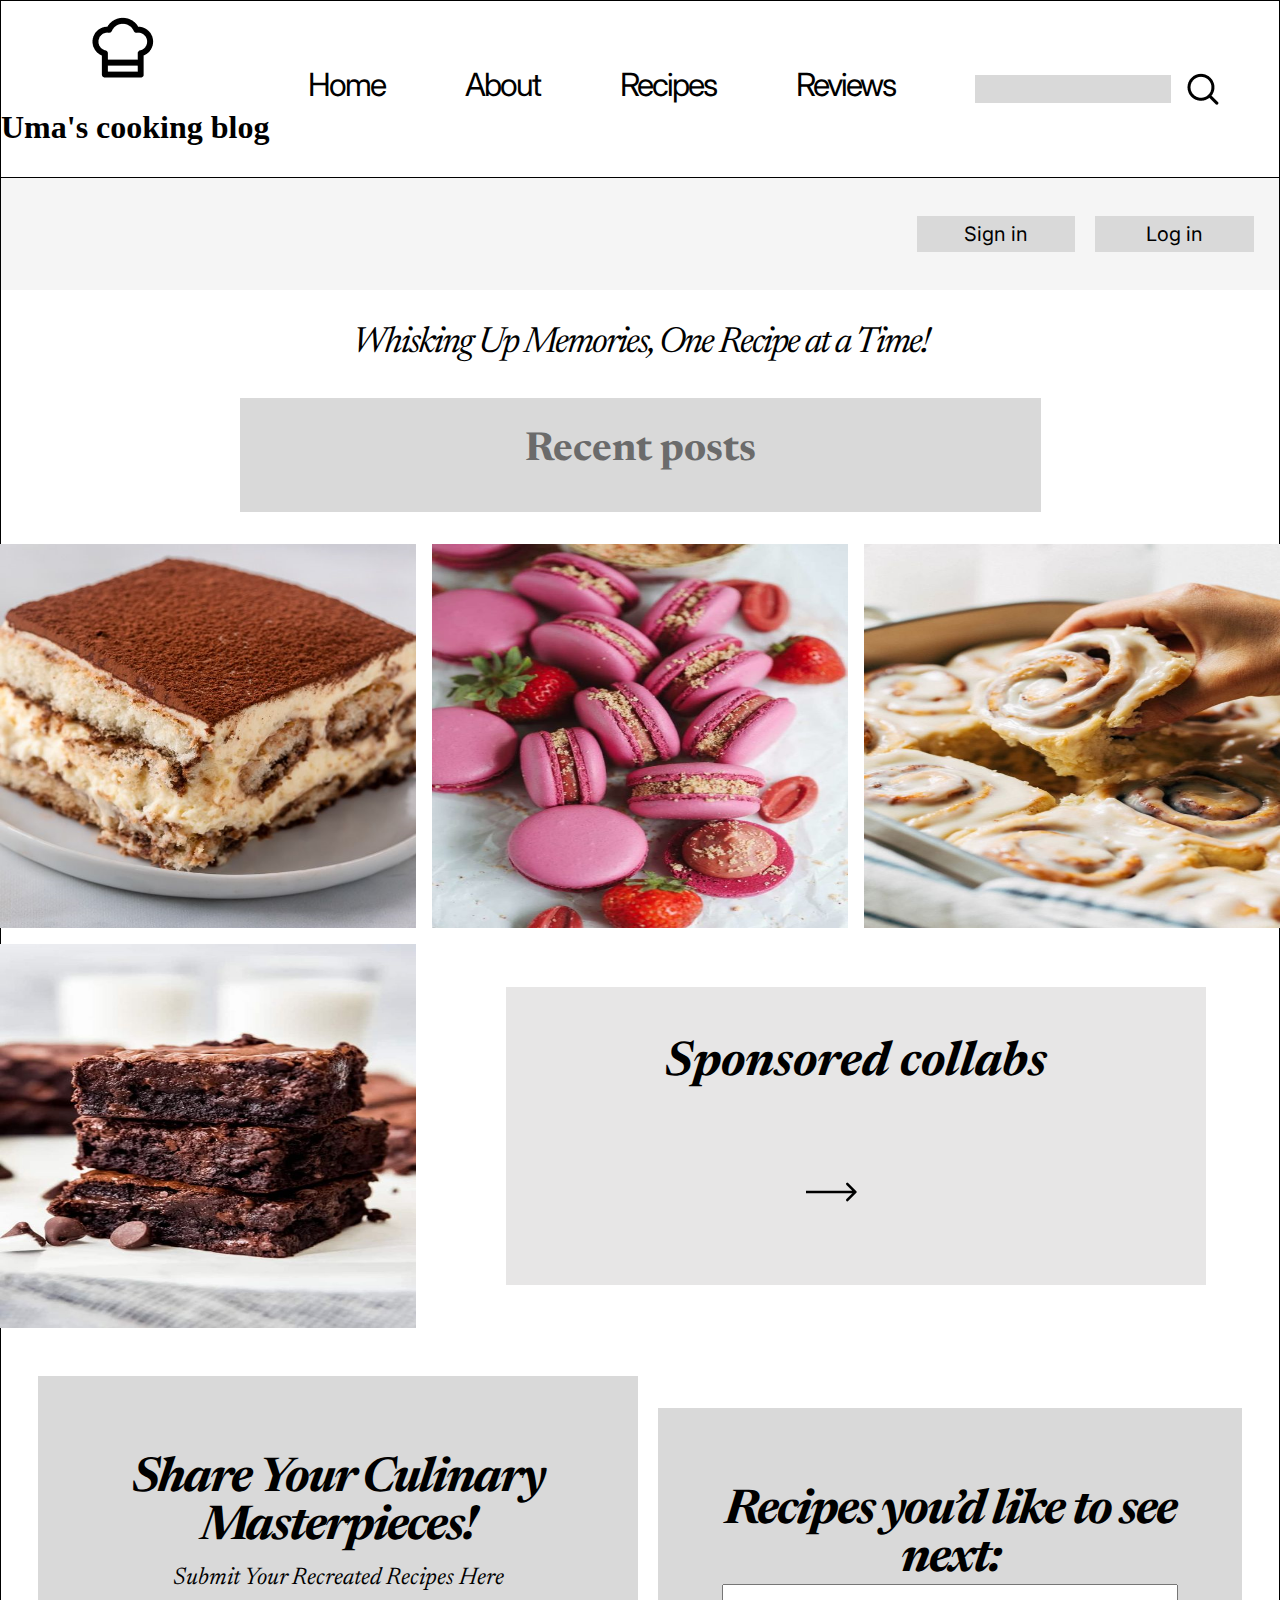
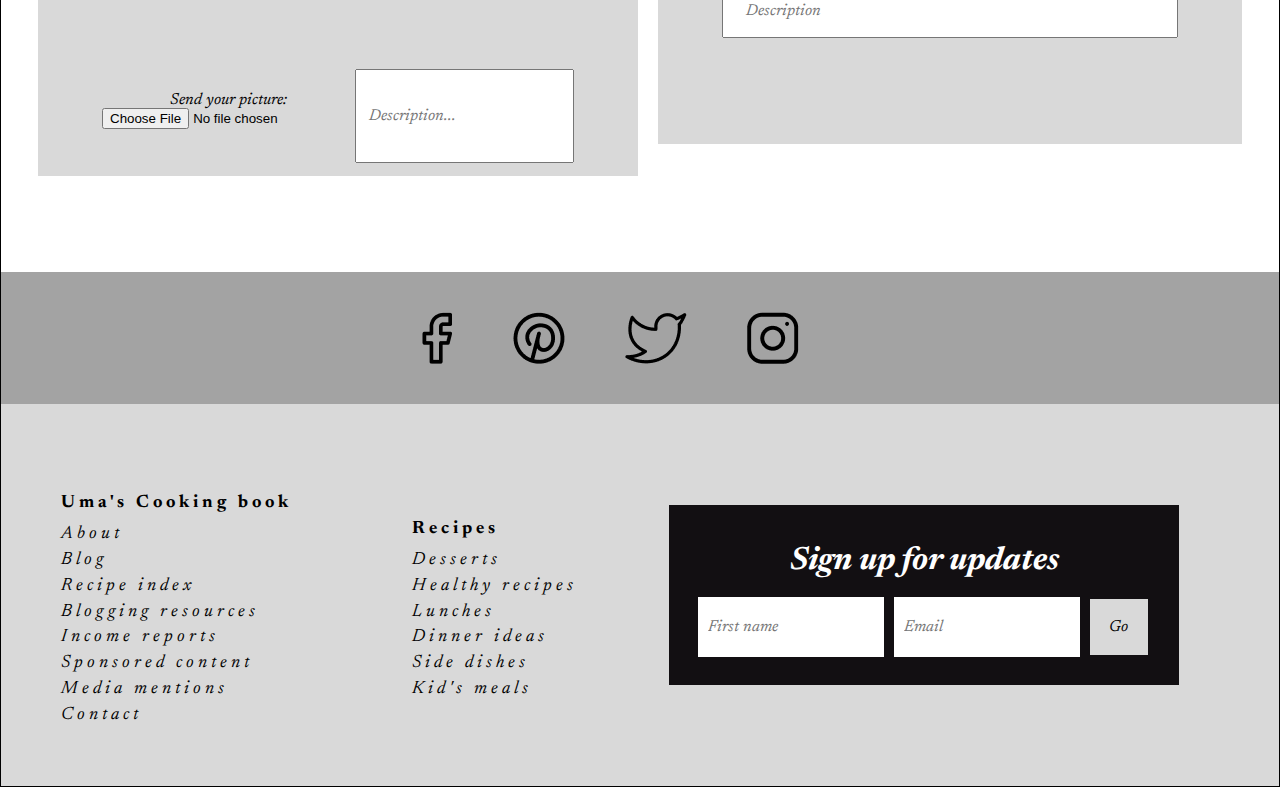
<file: index.html>
<!DOCTYPE html>
<html lang="en">

<head>
    <title>Home Page</title>
    <meta charset="UTF-8">
    <meta http-equiv="X-UA-Compatible" content="IE=edge">
    <meta name="viewport" content="width=device-width, initial-scale=1.0">
    <link rel="stylesheet" href="Cooking_Blog_Style.css">
    <link rel="preconnect" href="https://fonts.googleapis.com">
    <link rel="preconnect" href="https://fonts.gstatic.com" crossorigin>
    <link
        href="https://fonts.googleapis.com/css2?family=Anta&family=Assistant:wght@200..800&family=Inter:wght@100..900&family=Roboto+Condensed:ital,wght@0,100..900;1,100..900&display=swap"
        rel="stylesheet">
    <link
        href="https://fonts.googleapis.com/css2?family=Anta&family=Assistant:wght@200..800&family=Inter:wght@100..900&family=Newsreader:ital,opsz,wght@0,6..72,200..800;1,6..72,200..800&family=Roboto+Condensed:ital,wght@0,100..900;1,100..900&display=swap"
        rel="stylesheet">
</head>

<body>
    <header>
        <div class="child-1">
            <div class="header-logo">
                <div class="logo">
                    <img src="images/chef-hat.png" alt="">
                </div>
                <div class="header-1">
                    <h1>Uma's cooking blog</h1>
                </div>
            </div>

            <nav>
                <ul>
                    <li><a href="#">Home</a></li>
                    <li><a href="LandingPage.html">About</a></li>
                    <li><a href="#">Recipes</a></li>
                    <li><a href="#">Reviews</a></li>
                </ul>
                <div class="search-bar">
                    <input value="">
                    <img src="images/icon_search_.png" alt="">
                </div>
            </nav>
        </div>

        <div class="child-2">
            <div class="header-button">
                <button>Sign in</button>
                <button>Log in</button>
            </div>
        </div>
    </header>

    <main>
        <section>
            <div class="container-1">
                <p>Whisking Up Memories, One Recipe at a Time!</p>
            </div>
            <div class="container-2">
                <h2>Recent posts</h2>
            </div>

            <div class="parent-container">
                <div class="container-3">
                    <img class="image-1" src="images/Tiramisu.png" alt="">
                    <img class="image-2" src="images/macarons.png" alt="">
                    <img class="image-3" src="images/cinammon_rolls.png" alt="">
                    <img class="image-4" src="images/brownies.png" alt="">
                    <div class="container-4">
                        <a href="#">
                            <h3>Sponsored collabs</h3>
                            <img src="images/row_icon.png" alt="">
                        </a>
                    </div>
                </div>
            </div>

            <div class="container-5">
                <div class="box-1">
                    <h4>Share Your Culinary Masterpieces!</h4>
                    <p>Submit Your Recreated Recipes Here</p>
                    <div class="container-6">
                        <div class="container-7">
                            <label for="pictureUpload">Send your picture:</label>
                            <input class="input-1" type="file" id="pictureUpload">
                        </div>
                        <input class="input-2" placeholder="Description...">
                    </div>
                </div>

                <div class="box-2">
                    <h4>Recipes you’d like to see next:</h4>
                    <input placeholder="Description">
                </div>
            </div>
        </section>

        <footer>
            <div class="footer-1">
                <img class="footer-image" src="images/icon_facebook_.png" alt="">
                <img class="footer-image" src="images/icon_pinterest_.png" alt="">
                <img class="footer-image" src="images/icon_twitter_.png" alt="">
                <img class="footer-image" src="images/icon_instagram_.png" alt="">
            </div>

            <div class="container-8">
                <div class="list-container">
                    <ul class="list1">
                        <li>
                            <h5>Uma's Cooking book</h5>
                        </li>
                        <li><a href="LandingPage.html">About</a></li>
                        <li><a href="#">Blog</a></li>
                        <li><a href="#">Recipe index</a></li>
                        <li><a href="#">Blogging resources</a></li>
                        <li><a href="#">Income reports</a></li>
                        <li><a href="#">Sponsored content</a></li>
                        <li><a href="#">Media mentions</a></li>
                        <li><a href="#">Contact</a></li>
                    </ul>
                    <ul class="list2">
                        <li>
                            <h5>Recipes</h5>
                        </li>
                        <li><a href="#">Desserts</a></li>
                        <li><a href="#">Healthy recipes</a></li>
                        <li><a href="#">Lunches</a></li>
                        <li><a href="#">Dinner ideas</a></li>
                        <li><a href="#">Side dishes</a></li>
                        <li><a href="#">Kid's meals</a></li>
                    </ul>
                </div>
                <div class="container-9">
                    <h5>Sign up for updates</h5>
                    <div class="container-10">
                        <input placeholder="First name">
                        <input placeholder="Email">
                        <button>Go</button>
                    </div>
                </div>
            </div>
        </footer>
    </main>
</body>

</html>
</file>
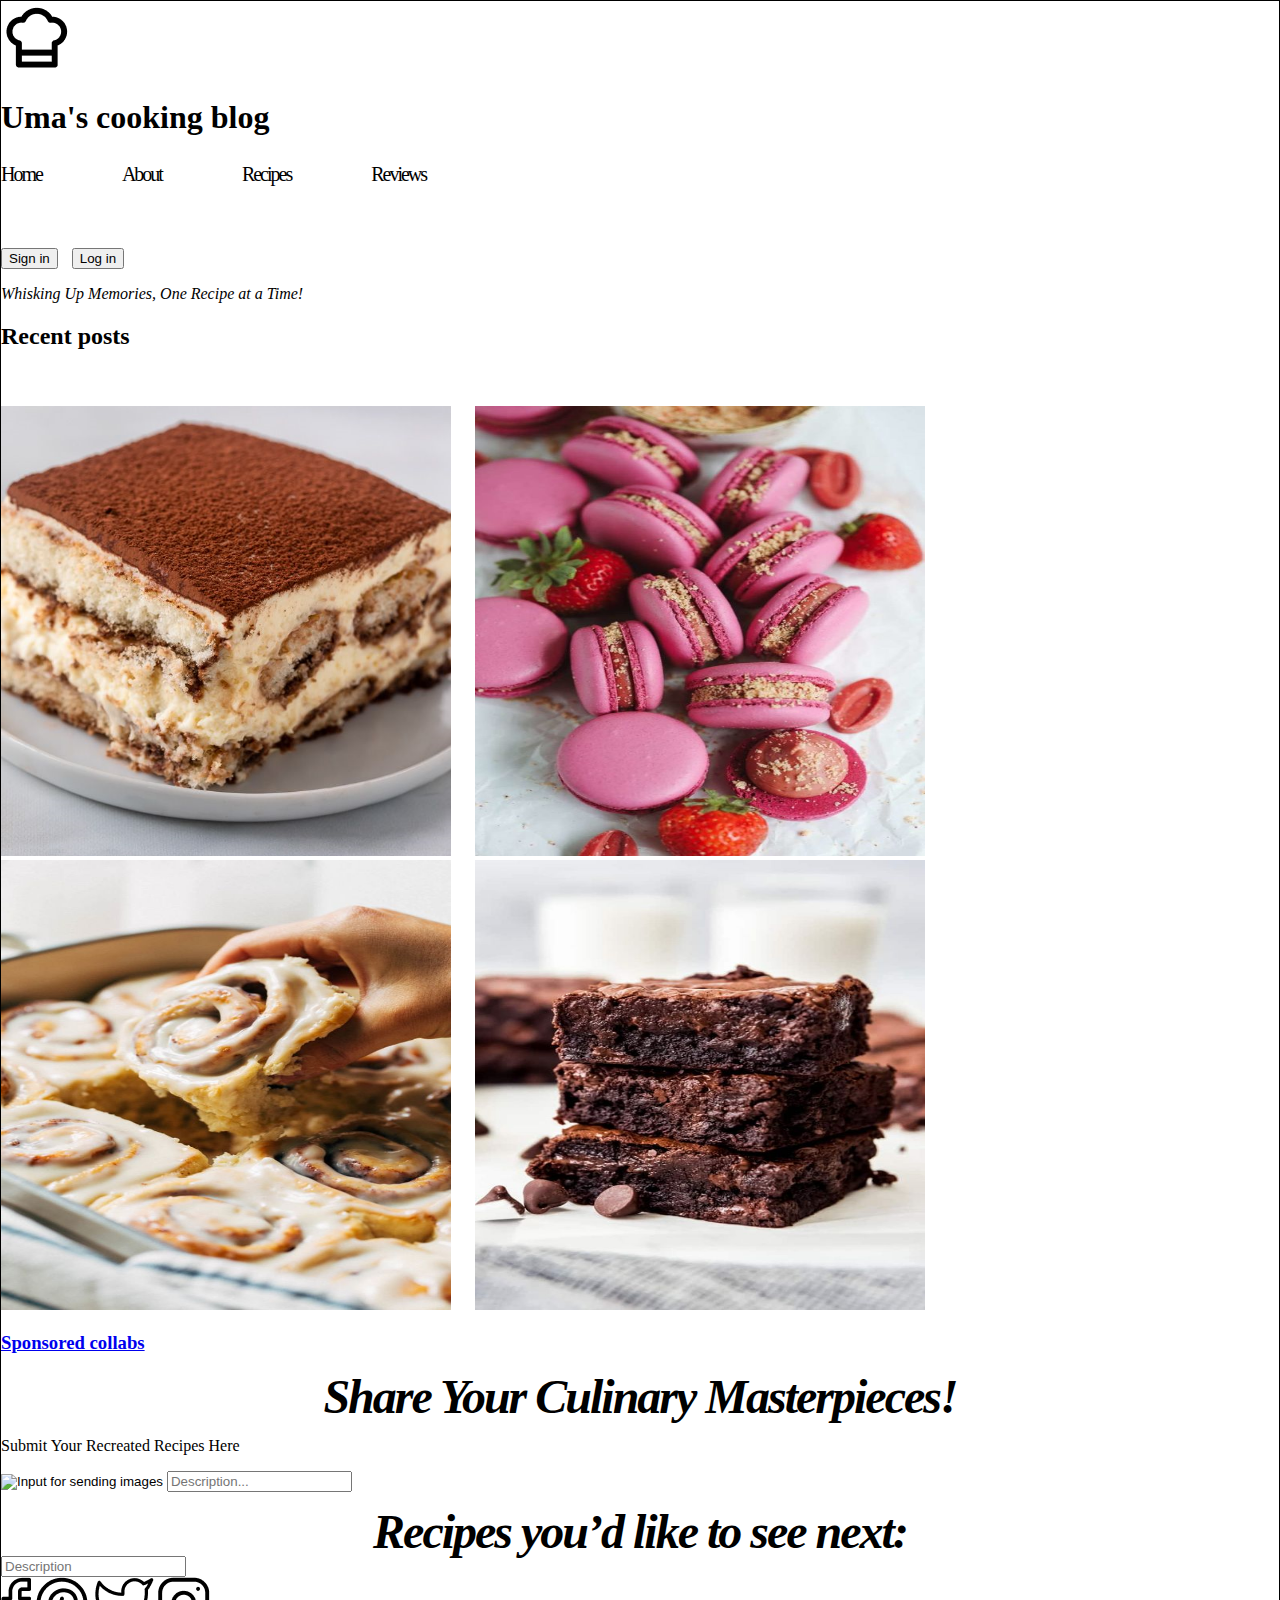
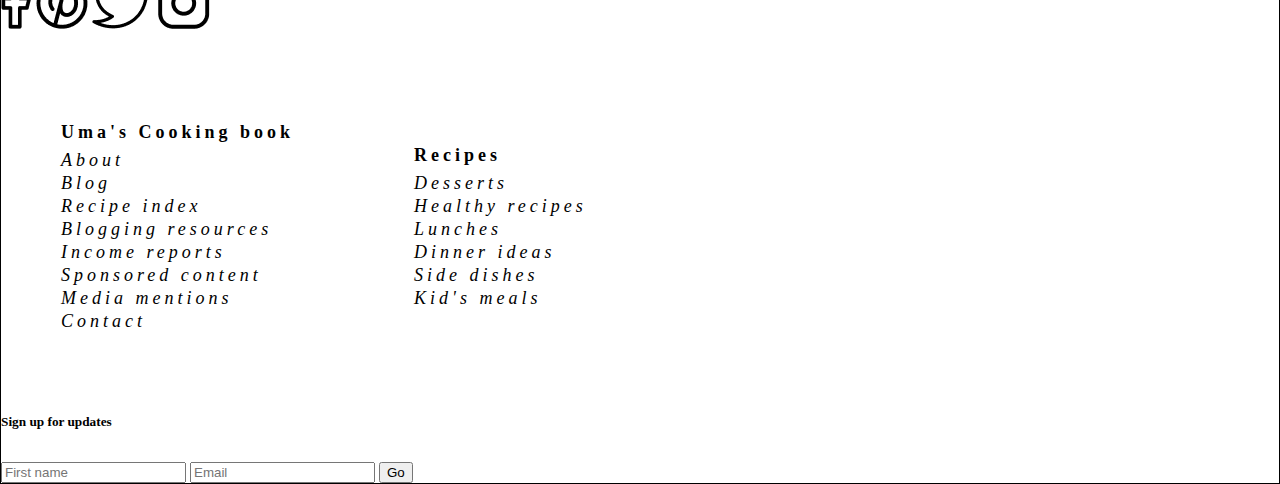
<file: Cooking_Blog.html>
<!DOCTYPE html>
<html lang="en">

<head>
    <title>Home Page</title>
    <meta charset="UTF-8">
    <meta http-equiv="X-UA-Compatible" content="IE=edge">
    <meta name="viewport" content="width=device-width, initial-scale=1.0">
    <link rel="stylesheet" href="Cooking_Blog_Style.css">
</head>

<body>
    <header>
        <img src="images\chef-hat.png" alt="chef hat">
        <h1>Uma's cooking blog</h1>
        <nav>
            <ul>
                <a href="#">
                    <li>Home</li>
                </a>
                <a href="LandingPage.html">
                    <li>About</li>
                </a>
                <a href="#">
                    <li>Recipes</li>
                </a>
                <a href="#">
                    <li>Reviews</li>
                </a>
            </ul>
        </nav>
        <button>Sign in</button>
        <button>Log in</button>
    </header>

    <main>
        <section>
            <p><i>Whisking Up Memories, One Recipe at a Time!</i></p>
            <h2>Recent posts</h2><br><br>
            <div class="container">
                <img src="images\Tiramisu.png" alt="Tiramisu">
                <img src="images\macarons.png" alt="macarons">
                <img src="images\cinammon_rolls.png" alt="cinammon_rolls">
                <img src="images\brownies.png" alt="brownies">
            </div>
            <div>
                <a href="#">
                    <h3>Sponsored collabs</h3>
                </a>
            </div>
            <div>
                <h4>Share Your Culinary Masterpieces!</h4>
                <p>Submit Your Recreated Recipes Here</p>
                <input type="image" placeholder="Send your picture" alt="Input for sending images">
                <input placeholder="Description...">
            </div>
            <div>
                <h4>Recipes you’d like to see next:</h4>
                <input placeholder="Description">
            </div>
        </section>
        <footer>
            <div>
                <img src="images\icon _facebook_.png">
                <img src="images\icon _pinterest_.png">
                <img src="images\icon _twitter_.png">
                <img src="images\icon _instagram_.png">
            </div>
            <div class="list-container">
                <ul class="list1">
                    <li>
                        <h5>Uma's Cooking book</h5>
                    </li>
                    <li><a href="LandingPage.html">About</a></li>
                    <li><a href="#">Blog</a></li>
                    <li><a href="#">Recipe index</a></li>
                    <li><a href="#">Blogging resources</a></li>
                    <li><a href="#">Income reports</a></li>
                    <li><a href="#">Sponsored content</a></li>
                    <li><a href="#">Media mentions</a></li>
                    <li><a href="#">Contact</a></li>
                </ul>
                <ul class="list2">
                    <li>
                        <h5>Recipes</h5>
                    </li>
                    <li><a href="#">Desserts</a></li>
                    <li><a href="#">Healthy recipes</a></li>
                    <li><a href="#">Lunches</a></li>
                    <li><a href="#">Dinner ideas</a></li>
                    <li><a href="#">Side dishes</a></li>
                    <li><a href="#">Kid's meals</a></li>
                </ul>
            </div>
            <div>
                <h5>Sign up for updates</h5>
                <input placeholder="First name">
                <input placeholder="Email">
                <button>Go</button>
            </div>
        </footer>
    </main>
</body>

</html>
</file>
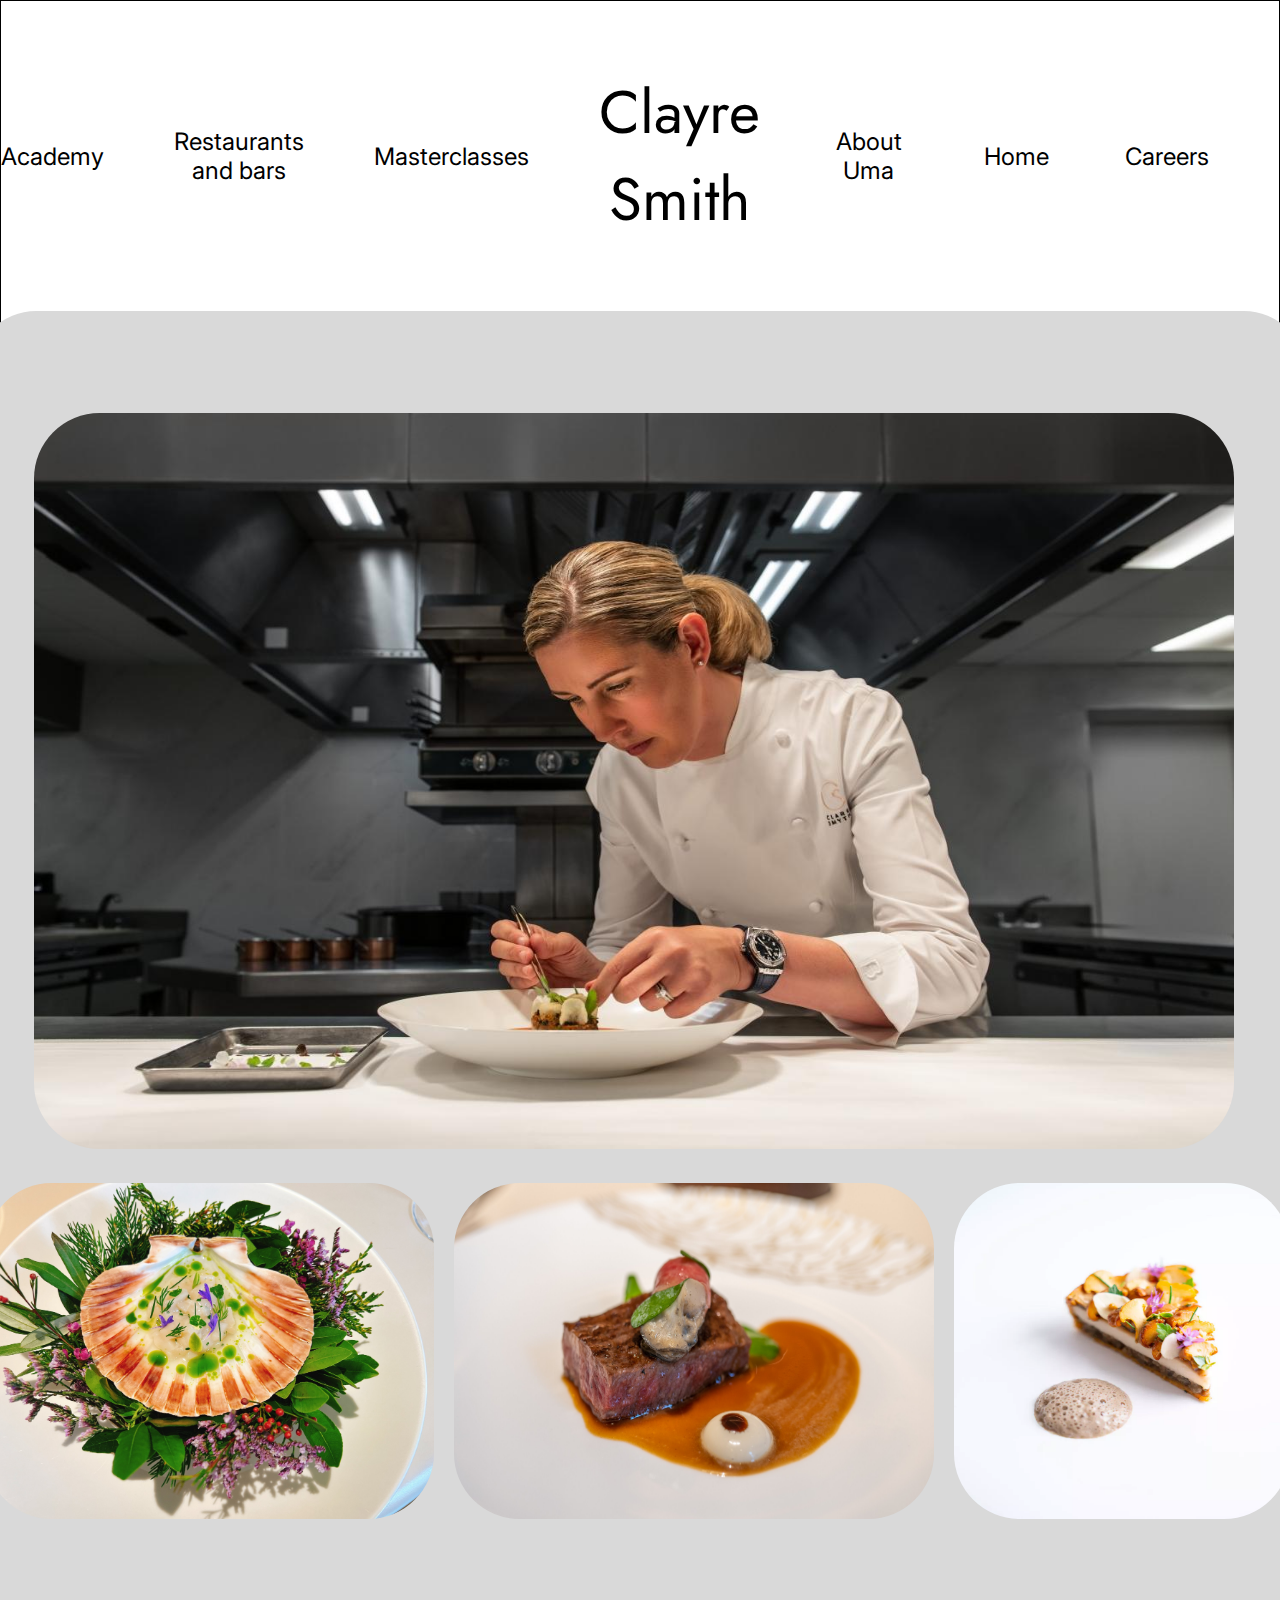
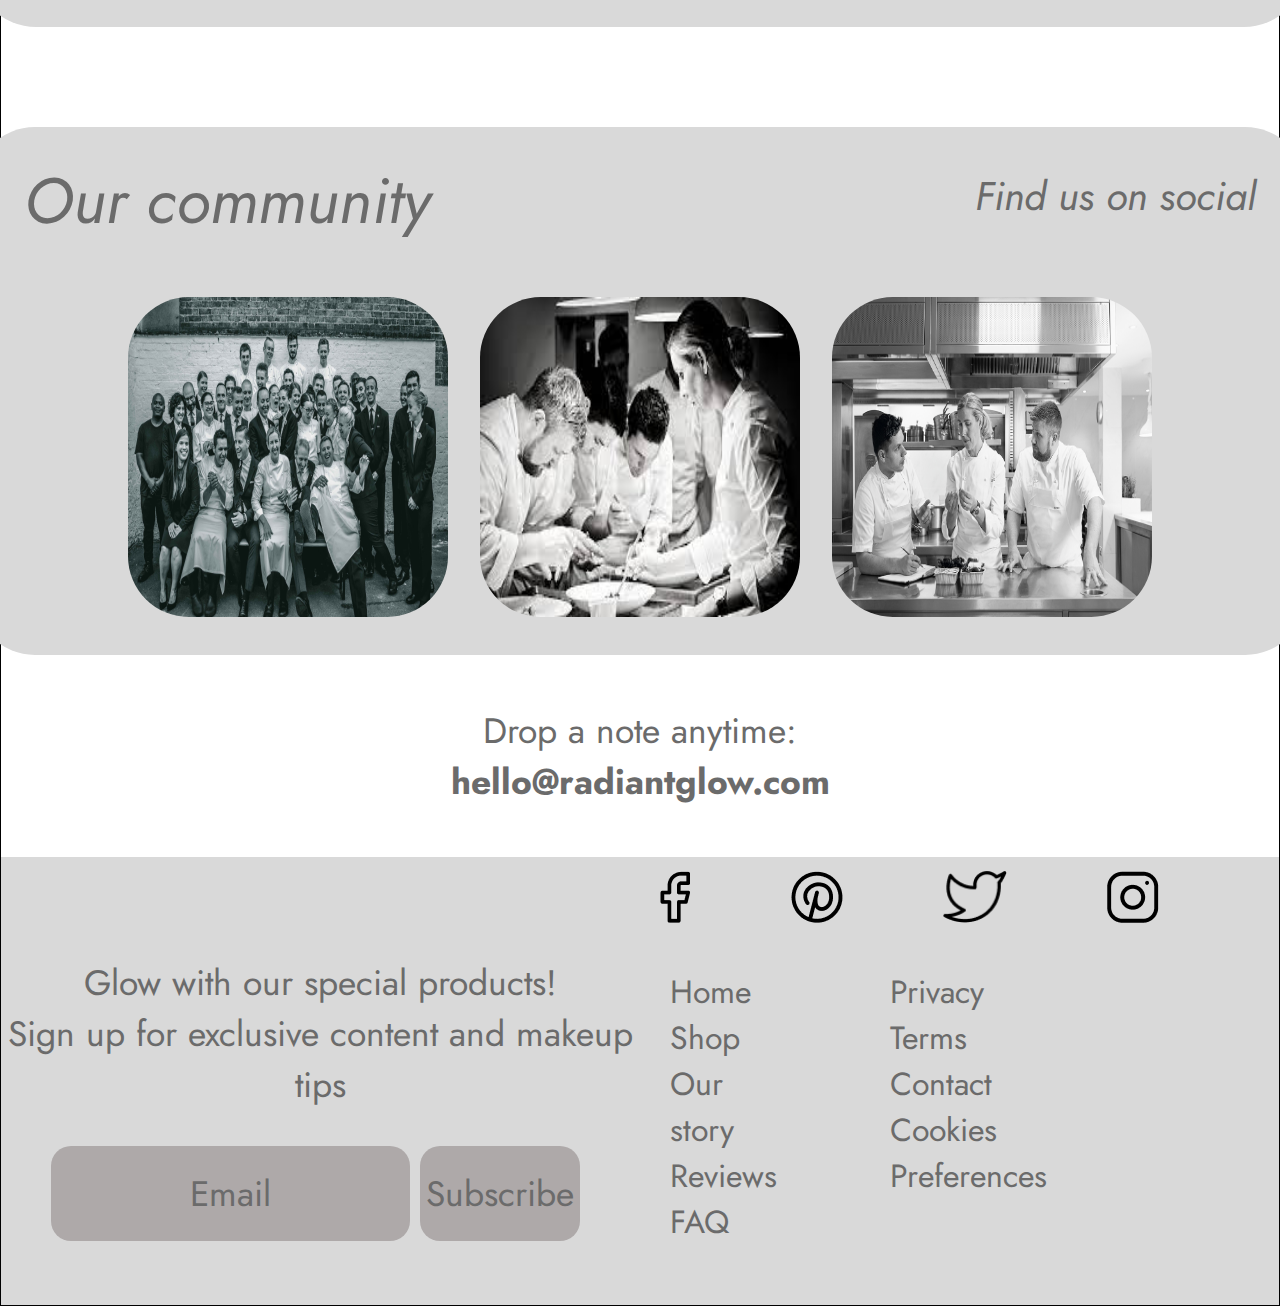
<file: LandingPage.html>
<!DOCTYPE html>
<html lang="en">

<head>
    <title>About</title>
    <meta charset="UTF-8">
    <meta http-equiv="X-UA-Compatible" content="IE=edge">
    <meta name="viewport" content="width=device-width, initial-scale=1.0">
    <link rel="stylesheet" href="LandingPageStyle.css">
    <link rel="preconnect" href="https://fonts.googleapis.com">
    <link rel="preconnect" href="https://fonts.gstatic.com" crossorigin>
    <link
        href="https://fonts.googleapis.com/css2?family=Anta&family=Assistant:wght@200..800&family=Inter:wght@100..900&family=Jost:ital,wght@0,100..900;1,100..900&family=Newsreader:ital,opsz,wght@0,6..72,200..800;1,6..72,200..800&family=Roboto+Condensed:ital,wght@0,100..900;1,100..900&display=swap"
        rel="stylesheet">
    <link
        href="https://fonts.googleapis.com/css2?family=Anta&family=Assistant:wght@200..800&family=Inter:wght@100..900&family=Newsreader:ital,opsz,wght@0,6..72,200..800;1,6..72,200..800&family=Roboto+Condensed:ital,wght@0,100..900;1,100..900&display=swap"
        rel="stylesheet">
</head>

<body>
    <header>
        <nav>
            <ul>
                <li><a href="#">Academy</a></li>
                <li><a href="#">Restaurants and bars</a></li>
                <li><a href="#">Masterclasses</a></li>
                <li>
                    <h1>Clayre Smith</h1>
                </li>
                <li><a href="#">About Uma</a></li>
                <li><a href="index.html">Home</a></li>
                <li><a href="#">Careers</a></li>
            </ul>
        </nav>
    </header>

    <main>
        <section>
            <div class="container-1">
                <div class="main-picture-container">
                    <img src="images/Clare-Smyth.jpg" alt="">
                </div>
                <div class="image-container-1">
                    <img src="images/dish1.png" alt="first dish">
                    <img src="images/dish2.png" alt="second dish">
                    <img src="images/dish3.png" alt="third dish">
                </div>
            </div>

            <div class="container-2">
                <div class="container-3">
                    <h2>Our community</h2>
                    <h3>Find us on social</h3>
                </div>
                <div class="image-container-2">
                    <img src="images/community_1.png" alt="first community picture">
                    <img src="images/community_2.png" alt="second community picture">
                    <img src="images/community_3.png" alt="third community picture">
                </div>
            </div>

            <div class="container-4">
                <p>Drop a note anytime:<br><b>hello@radiantglow.com</b></p>
            </div>
        </section>
    </main>

    <footer>
<div class="container-5">
    <div class="container-10">
        <div class="container-7">
            <div class="container-6">
                <ul>
                    <li><a href="index.html">Home</a></li>
                    <li><a href="#">Shop</a></li>
                    <li><a href="#">Our story</a></li>
                    <li><a href="#">Reviews</a></li>
                    <li><a href="#">FAQ</a></li>
                </ul>
                <ul>
                    <li><a href="#">Privacy</a></li>
                    <li><a href="#">Terms</a></li>
                    <li><a href="#">Contact</a></li>
                    <li><a href="#">Cookies Preferences</a></li>
                </ul>
            </div>
            <div class="container-8">
                <img src="images/icon_facebook_.png" alt=" ">
                <img src="images/icon_pinterest_.png" alt=" ">
                <img src="images/icon_twitter_.png" alt=" ">
                <img src="images/icon_instagram_.png" alt=" ">
            </div>
        </div>
        
        <div class="container-9">
            <p>Glow with our special products!<br>Sign up for exclusive content and makeup tips</p>
            <div class="form-container">
                <input type="text" value="Email">
                <button>Subscribe</button>
            </div>
        </div>
    </div>
</div>

    </footer>
</body>

</html>
</file>
<file: Cooking_Blog_Style.css>
html {
    background-color: white;
    width: auto;
    height: auto;
    border: 0.1rem solid black;
}

body,
html {
    margin: 0rem;
    padding: 0rem;
}

.child-1 {
    height: 11rem;
    width: 100%;
    background-color: white;
    border-bottom: 0.1rem solid black;
    display: flex;
    justify-content: space-between;
    align-items: center;
}

.header-logo {
    display: flex;
    flex-direction: column;
    align-items: center;
    justify-content: center;
}

.header-logo .logo {
    margin-right: 2.5rem;
}

.header-1 h1 {
    margin-right: 1rem;
}

.search-bar {
    display: flex;
    flex-direction: row;
    align-items: center;
}

.search-bar input {
    background-color: #D9D9D9;
    border: none;
    margin-right: 1rem;
    height: 1.625rem;
    width: 12rem;
}

li {
    font-family: 'Inter';
    font-size: 1.25rem;
    letter-spacing: -0.125rem;
    color: #000000;
}

nav {
    display: flex;
    flex-direction: row;
    padding-right: 3.75rem;
}


nav ul {
    padding: 0;
    list-style-type: none;
    display: flex;
    align-items: center;
}

nav li {
    margin-right: 5rem;
}

nav a {
    font-size: 2rem;
    height: 3rem;
    line-height: 0.106rem;
    text-decoration: none;
    color: black;
}

nav li input {
    vertical-align: middle;
    border: none;
    background-color: #D9D9D9;
    width: 12rem;
    height: 1.625rem;
}

nav li img {
    vertical-align: middle;
}

.search-bar li {
    margin-right: 1rem;
}


.child-2 {
    height: 7rem;
    background-color: #F5F5F5;
    width: 100%;
    display: flex;
    align-items: center;
    justify-content: flex-end;
}

.header-button {
    height: 35.06px;
    width: 362px;
    display: flex;
    gap: 10px;
}

.header-button button {
    width: 158.35px;
    height: 35.06px;
    font-family: 'Inter';
    font-size: 20px;
    letter-spacing: -2;
    border: none;
    align-self: flex-end;
    background-color: #D9D9D9;
    color: #000000;
}

.container-1 {
    display: flex;
    flex-direction: column;
    align-items: center;
}

.container-1 p {
    font-family: 'Newsreader';
    font-size: 36px;
    letter-spacing: -2px;
    font-style: italic;
    text-align: center;
}

.container-2 {
    height: 114.05px;
    width: 801px;
    background-color: #D9D9D9;
    display: flex;
    flex-direction: column;
    align-items: center;
    margin: auto;
}

.container-2 h2 {
    vertical-align: middle;
    font-family: 'Newsreader';
    font-size: 40px;
    letter-spacing: -2%;
    color: #6B6B6B;
}

.container-3 {
    display: grid;
    grid-template-columns: repeat(3, 1fr);
    grid-column-gap: 1rem;
    grid-row-gap: 1rem;
    justify-content: center;
    align-items: center;
}

.parent-container {
    display: flex;
    justify-content: center;
    align-items: center;
    margin-top: 2rem;
}

.image-1 {
    grid-area: 1 / 1 / 2 / 2;
    width: 26rem;
    height: 24rem;
}

.image-2 {
    grid-area: 1 / 2 / 2 / 3;
    width: 26rem;
    height: 24rem;
}

.image-3 {
    grid-area: 1 / 3 / 2 / 4;
    width: 26rem;
    height: 24rem;
}

.image-4 {
    grid-area: 2 / 1 / 3 / 2;
    width: 26rem;
    height: 24rem;
}

.container-4 {
    grid-area: 2 / 2 / 3 / 4;
    display: flex;
    margin-left: auto;
    margin-right: auto;
    align-self: center;
    width: 700px;
    height: 297.45px;
    background-color: #E7E6E6;
    justify-content: center;
    align-items: top;
}

.container-4 a {
    font-family: 'Newsreader';
    font-size: 40.68px;
    line-height: 59.3px;
    letter-spacing: -2%;
    color: #000000;
    font-style: italic;
    text-align: center;
    text-decoration: none;
    font-weight: 100;
}

.container-4 img {
    align-self: flex-end;
}

.container-5 {
    display: flex;
    margin: 3rem;
    justify-content: center;
    align-items: center;
    width: auto;
    height: auto;
    flex-direction: row;
    margin-bottom: 6rem;
}


.box-1 {
    display: flex;
    flex-direction: column;
    align-items: center;
    height: 17rem;
    width: 40rem;
    background-color: #D9D9D9;
    padding: 4rem;
}

h4 {
    font-family: 'Newsreader';
    font-size: 3rem;
    font-style: italic;
    letter-spacing: -0.125rem;
    line-height: 3rem;
    text-align: center;
    margin-bottom: 0rem;
    margin-top: 1rem;

}

.box-1 p {
    font-family: 'Newsreader';
    font-size: 24px;
    font-style: italic;
    letter-spacing: -2%;
    line-height: 52.8px;
    margin-top: 0rem;
}

.box-2 {
    display: flex;
    flex-direction: column;
    align-items: center;
    height: 13rem;
    width: 34rem;
    background-color: #D9D9D9;
    padding: 4rem;
    margin-left: 1.25rem;
}

.box-2 input {
    width: 28rem;
    height: 3rem;
    align-items: center;
    justify-content: center;
    align-content: center;
    text-indent: 1.25rem;
    font-family: 'Newsreader';
    font-size: 1rem;
    font-style: italic;
    letter-spacing: -2%;
}

.container-6 {
    margin-top: 0rem;
    display: flex;
    flex-direction: row;
    align-items: center;
    padding-bottom: 20rem;

}

.container-7 {
    display: flex;
    flex-direction: column;
    align-items: center;
}

.container-7 label {
    font-family: 'Newsreader';
    font-size: 16px;
    font-style: italic;
    letter-spacing: -2%;
}

.container-7 input {
    width: auto;
    height: auto;
}

.input-1 {
    width: auto;
    height: auto;
    border-color: 0.1rem black solid;
}

.input-2 {
    width: 211px;
    height: 88.29px;
    border-color: 1px black solid;
    margin: 40px 0px 30px 0px;
    text-indent: 10px;
    font-family: 'Newsreader';
    font-size: 16px;
    font-style: italic;
    letter-spacing: -2%;
}

.container img {
    width: 450px;
    height: 450px;
    margin-right: 20px;
}

.list-container {
    display: flex;
    flex-direction: row;
    align-items: center;
    grid-area: 1 / 1 / 2 / 2;
}

.list-container ul {
    margin: 60px;
    padding: 0;
    list-style: none;
    justify-content: center;
    align-items: center;
}

.list-container h5 {
    font-family: 'Newsreader';
    font-size: 18px;
    margin-bottom: 5px;
    letter-spacing: 4px;
    margin-bottom: 5px;
    line-height: 110%;
    justify-content: left;
    font-style: bold;
    color: black;
}

.list-container a {
    text-decoration: none;
    font-family: 'Newsreader';
    font-size: 18px;
    margin-bottom: 5px;
    letter-spacing: 4px;
    margin-bottom: 5px;
    line-height: 110%;
    justify-content: left;
    font-style: italic;
    color: black;
}

.footer-1 {
    display: flex;
    width: 100%;
    height: 132.32px;
    background-color: #A3A3A3;
    align-items: center;
    justify-content: center;
    flex-wrap: nowrap;
    justify-content: center;
    align-content: flex-start;
    overflow: auto;
    flex-direction: row;
}

.footer-image {
    margin-right: 60px;
}

.footer-2 {
    align-content: right;
    display: flex;
    flex-direction: column;
}

.container-9 {
    width: 509.88px;
    height: 179.68px;
    background-color: #120F12;
    align-self: center;
    justify-content: center;
    margin-right: 100px;
    grid-area: 1 / 3 / 2 / 4;
}

.container-8 {
    display: flex;
    flex-direction: row;
    justify-content: space-between;
    align-items: center;
    background-color: #D9D9D9;
}

.container-9 h5 {
    font-family: 'Newsreader';
    color: white;
    font-size: 32px;
    font-style: italic;
    letter-spacing: -2%;
    text-align: center;
    margin: 2.5rem 0rem 0rem 0rem;
}

.container-10 {
    display: flex;
    flex-direction: row;
    /* justify-content: center; */
    align-items: center;
    align-content: center;
    margin: 0.62rem 0rem 0rem 1.8rem;
}

.container-10 input,
button {
    margin: 10px 10px 0px 0px;
}

.container-10 button {
    height: 3.5rem;
    width: 3.6rem;
    background-color: #D9D9D9;
    color: #000000;
    font-family: 'Newsreader';
    font-size: 1rem;
    font-style: italic;
    border: none;
}

.container-10 input {
    height: 58px;
    width: 174px;
    background-color: white;
    color: #A3A3A3;
    font-family: 'Newsreader';
    font-size: 16px;
    font-style: italic;
    border: none;
    padding-left: 10px;
}

@media (min-width: 400px) and (max-width: 1240px) {
    header {
        height: auto;
        padding: 1rem;
    }

    .child-1 {
        flex-direction: column;
        height: auto;
    }

    .header-logo .logo {
        margin-right: 3rem;
        display: flex;
        flex-direction: column;
        align-items: center;
        width: 100%;
    }

    .header-1 h1 {
        margin-right: 3rem;
    }

    nav {
        flex-direction: column;
        margin: 2rem;
    }

    nav ul {
        flex-direction: column;
        align-items: center;
    }

    nav ul li {
        margin: 0.5rem 0;
        text-align: center;
        font-size: 2rem;
    }

    .search-bar {
        margin-left: 4rem;
        flex-direction: row;
        align-self: center;
        align-self: center;
    }

    .child-2 {
        flex-direction: column;
        justify-content: center;
    }

    .container-1 {
        width: auto;
        height: auto;
    }

    .container-1 p {
        text-align: center;
        font-size: auto;
        margin: 2rem;
    }

    .container-2 {
        width: auto;
        height: auto;
    }

    .container-2 h2 {
        text-align: center;
        font-size: auto;
    }

    .container-3 {
        display: flex;
        flex-direction: column;
        align-items: center;
    }

    .container-4 {
        display: flex;
        flex-direction: column;
        align-items: center;
        text-align: center;
        max-width: 60%;
        margin-bottom: 0rem;
    }

    .container-4 h3 {
        font-size: 2rem;
    }

    .container-4 img {
        margin: auto;
        width: auto;
        height: auto;
    }

    .container-5 {
        display: flex;
        flex-direction: column;
        align-items: center;
        margin: 2rem;
        width: auto;
        height: auto;
    }

    .box-1 {
        max-width: 60%;
        max-height: 100%;
        margin-bottom: 2rem;
        text-align: center;
    }

    .box-1 h4 {
        margin-bottom: 1rem;
        font-size: 2rem;
    }

    .box-1 p {
        margin-bottom: 1rem;
        font-size: 1rem;
    }

    .container-6 {
        display: flex;
        flex-direction: column;
        align-items: center;
        padding-bottom: 10rem;
    }

    .container-7 {
        margin-top: 0rem;
        display: flex;
        flex-direction: column;
        align-items: center;
        align-self: center;
    }

    .input-1 {
        height: auto;
        width: auto;
    }

    .input-2 {
        margin: 1rem;
        height: auto;
        width: auto;
    }

    .box-2 {
        display: flex;
        flex-direction: column;
        align-items: center;
        max-width: 60%;
        height: auto;
    }

    .box-2 h4 {
        margin-bottom: 1rem;
        font-size: 2rem;
    }

    .box-2 input {
        height: auto;
        width: auto;
    }

    .footer-1 {
        display: flex;
        flex-direction: row;
        align-items: center;
        max-width: 100%;
    }

    .footer-1 img {
        align-items: center;
    }

    .container-8 {
        display: flex;
        flex-direction: column-reverse;
        align-items: center;
        width: auto;
        height: auto;
    }

    .container-9 {
        margin: 1rem;
        width: auto;
        height: auto;
        padding: 1.5rem;
    }

    .container-9 h5 {
        font-size: 2rem;
    }

    .container-10 {
        display: flex;
        flex-direction: column;
        align-items: center;
    }

    .list-container {
        display: flex;
        flex-direction: column;
        align-items: self-start;

    }
}
</file>
<file: LandingPageStyle.css>
html {
    background-color: white;
    width: auto;
    height: auto;
    border: 1px solid black;
}

body,
html {
    margin: 0;
    padding: 0;
}

nav {
    height: 210px;
    flex: 100%;
    display: flex;
    margin: 0px auto;

}

nav ul {
    padding: 0;
    list-style-type: none;
    flex: 2;
    display: flex;
    justify-content: center;
    align-items: center;
}

nav li {
    display: inline;
    text-align: center;
    flex: 1;
    margin: 100px 70px 0px 0px;
    font-family: 'Inter';
    font-size: 24px;
    color: black;
    justify-content: center;
}

nav li h1 {
    font-family: 'Jost';
    font-size: 60px;
    font-weight: 400;
    text-align: center;
    justify-content: center;
    padding: auto;
}

nav a {
    display: inline-block;
    text-decoration: none;
    color: black;
}

main {
    display: flex;
    justify-content: center;
    align-items: center;
    height: 100%;
}

.main-picture-container {
    display: flex;
    align-items: center;
    align-content: center;
    height: 40rem;
}

.main-picture-container img {
    width: 75rem;
    height: 46rem;
    border-radius: 4.1rem;
    justify-content: center;
    margin: 18.75rem 2rem 0rem 3.75rem;
}

.image-container-1 {
    display: flex;
    height: auto;
    width: auto;
    justify-content: center;
    align-items: center;
    align-content: center;
    margin: 0 auto;
    margin-top: 2rem;
    margin-left: 1rem;
}

.image-container-1 img {
    width: 30rem;
    height: 21rem;
    border-radius: 4.1rem;
    margin-right: 1.25rem;
    margin-top: 12.5rem;
}

.image_container img:last-child {
    margin-right: 0;
}

.image-container-2 {
    display: flex;
    justify-content: center;
    align-items: center;
    margin: 1rem;
}

.image-container-2 img {
    width: 20rem;
    height: 20rem;
    margin: 1rem;
    border-radius: 3.8rem;
}

.image_container-2 img:last-child {
    margin-right: 0;
}

.container-1 {
    width: 1331.44px;
    height: 1316.34px;
    border-radius: 62px;
    background-color: #D9D9D9;
    margin-top: 100px;
}

.container-2 {
    width: auto;
    height: 33rem;
    border-radius: 3.8rem;
    background-color: #D9D9D9;
    margin-top: 6.25rem;
    margin-bottom: 0rem;
}


.container-2 h2 {
    font-family: 'Jost';
    font-size: 64px;
    font-style: italic;
    letter-spacing: -2%;
    font-weight: 400;
    line-height: auto;
    color: #6B6B6B;
    align-self: center;
    order: 1;
    margin-bottom: 0px;
    margin-top: 10px;
}

.container-2 h3 {
    font-family: 'Jost';
    font-size: 40px;
    font-style: italic;
    letter-spacing: -2%;
    font-weight: 400;
    line-height: auto;
    color: #6B6B6B;
    align-self: center;
    order: 2;
}

.container-3 {
    display: flex;
    flex-direction: row;
    justify-content: space-between;
    margin: 0 50px;
}

.container-4 {
    display: flex;
    flex-direction: column;
    align-self: center;
    align-items: center;
}

.container-4 p {
    font-family: 'Jost';
    font-size: 35.33px;
    letter-spacing: 2%;
    color: #6B6B6B;
    text-align: center;
    margin: 50px;
}

.container-5 {
    background-color: #D9D9D9;
    height: 28rem;
    width: 100%;
    display: flex;
    justify-content: space-between;
}

.container-10 {
    display: flex;
    justify-content: space-between;
    width: 100%;
}

.container-7 {
    order: 2;
    width: 50%;
}

.container-7,
.container-9 {
    display: flex;
    flex-direction: column;
    justify-content: center;
    align-items: center;
}


.container-9 {
    order: 1;
    width: 50%;
}

.container-9 p {
    text-align: center;
    font-family: 'Jost';
    font-size: 35.33px;
    letter-spacing: 2%;
    color: #6B6B6B;
}

.form-container {
    display: flex;
    flex-direction: row;
    justify-content: center;
    align-items: center;
    width: 50%;
    height: auto;
}

.form-container input {
    margin-right: 10px;
    width: 354.15px;
    height: 93.32px;
    font-family: 'Jost';
    font-size: 35.33px;
    color: #6B6B6B;
    border: none;
    text-align: center;
    border-radius: 20px;
    background-color: #aea9a9;
}

.form-container button {
    margin-right: 10px;
    width: 231px;
    height: 95px;
    border: none;
    font-family: 'Jost';
    font-size: 35.33px;
    color: #6B6B6B;
    border: none;
    text-align: center;
    border-radius: 20px;
    background-color: #aea9a9;
}

.container-6 {
    order: 2;
    display: flex;
    flex-direction: row;
    margin: 30px;
}

.container-6 ul {
    padding: 0;
    list-style-type: none;
    justify-content: end;
    align-items: flex-start;
    margin-right: 100px;
}

.container-6 li {
    font-family: 'Jost';
    font-size: 32px;
    letter-spacing: 2%;
    text-decoration: none;
}

.container-6 a {
    text-decoration: none;
    color: #6B6B6B;
}

.container-8 {
    display: flex;
    order: 1;
}

.container-8 img {
    margin-right: 100px;
}

@media (min-width: 400px) and (max-width: 1240px) {
    nav {
        height: auto;
        display: flex;
        flex-direction: column;
        align-items: center;
    }

    nav ul {
        display: flex;
        flex-direction: column-reverse;
        align-items: center;
        margin-top: 2rem;
    }

    nav ul li {
        margin: 2rem;
    }

    .container-1 {
        display: flex;
        flex-direction: column;
        align-items: center;
        justify-content: center;
        margin: auto;
        margin-top: 5rem;
        height: auto;
        width: 80%;
    }

    .main-picture-container {
        display: flex;
        flex-direction: column;
        align-items: center;
        justify-content: center;
        margin-top: 0;
        width: 21rem;
        height: 21rem;
    }

    .main-picture-container img {
        height: 15rem;
        width: 21rem;
        margin: 0;
    }

    .image-container-1 {
        height: auto;
        width: 60%;
        display: flex;
        flex-direction: column;
        justify-content: center;
        margin: 0;
        row-gap: 1rem;
        margin-bottom: 2rem;
    }

    .image-container-1 img {
        height: 15rem;
        width: 21rem;
        margin: 0;
    }

    .container-3 {
        flex-direction: column;
        align-items: center;
        justify-content: center;
        text-align: center;
    }

    .container-2 {
        display: flex;
        flex-direction: column;
        align-items: center;
        justify-content: center;
        margin: auto;
        margin-top: 5rem;
        height: 86rem;
        width: 80%;
    }

    .image-container-2 {
        flex-direction: column;
        align-items: center;
        margin: 0;
    }

    .image-container-2 img {
        margin: 1rem;
    }

    .container-5 {
        flex-direction: column;
        height: auto;
    }

    .container-10 {
        flex-direction: column;
        justify-content: center;
        align-items: center;
    }

    .container-8 {
        flex-direction: row;
        margin: 5rem;
        justify-content: center;
    }

    .container-8 img {
        height: 2.5rem;
        width: auto;
    }

    .container-8 img:last-child {
        margin: 0;
    }

    .container-9 p {
        font-size: 2rem;
    }

    .container-9 input {
        width: 10rem;
        font-size: 2rem;
    }

    .container-9 button {
        width: 20rem;
        font-size: 2rem;
    }

    .container-6 {
        align-items: center;
        justify-content: center;
    }

    .container-6 ul:last-child {
        margin: 0;
    }

}
</file>
